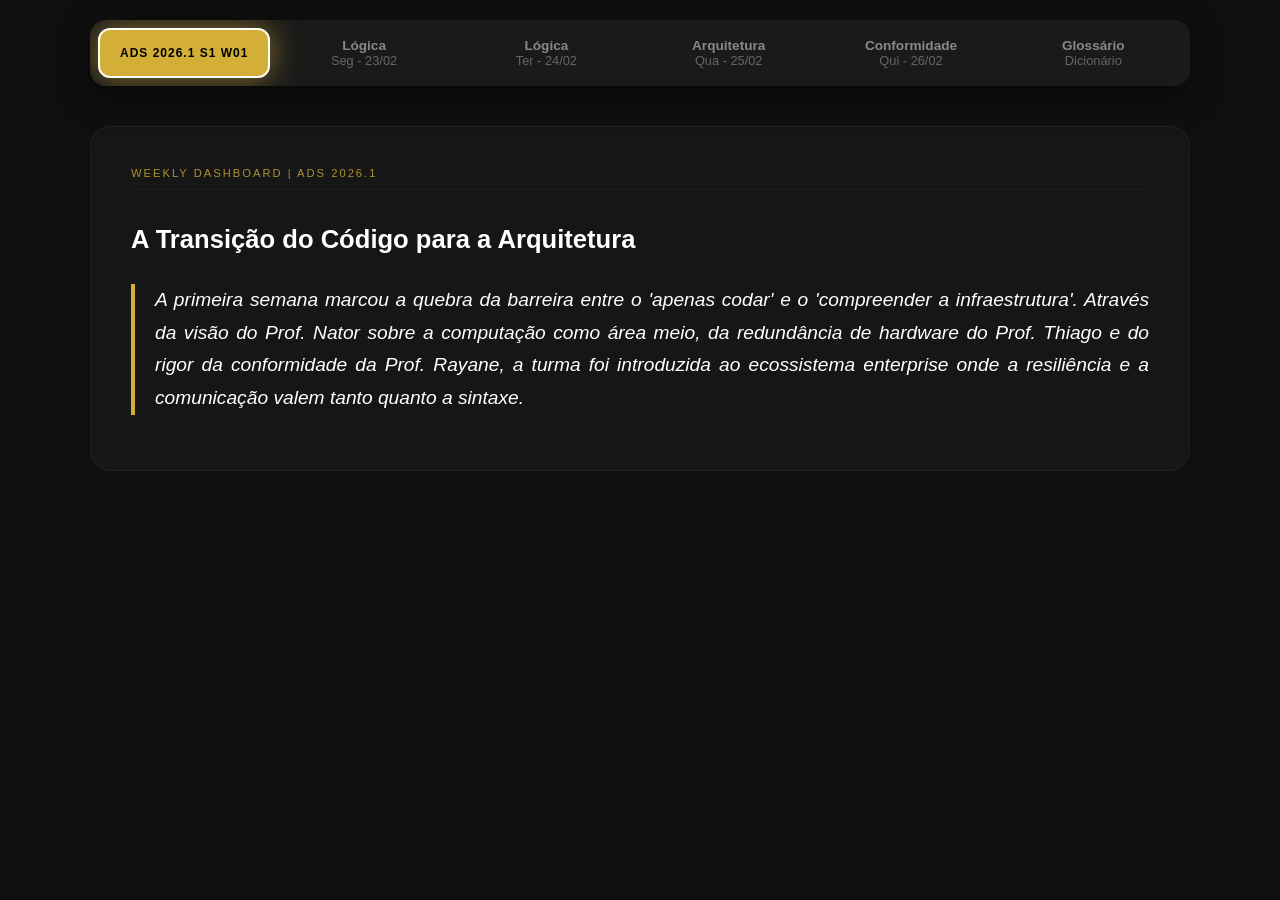
<file: Recap_S1_W1.html>
<!DOCTYPE html>
<html lang="pt-br">
<head>
    <meta charset="UTF-8">
    <meta name="viewport" content="width=device-width, initial-scale=1.0">
    <title>Recap S1 W1 - v2.1</title>
    <style>
        :root {
            --bg-color: #0f0f0f;
            --nav-bg: #1a1a1a;
            --accent: #d4af37;
            --text: #e0e0e0;
            --text-dim: #aaa;
            --card: #161616;
            --border: #222;
            --glossary-link: #58a6ff;
        }
        * { margin: 0; padding: 0; box-sizing: border-box; font-family: 'Inter', sans-serif; }
        body { background: var(--bg-color); color: var(--text); padding: 20px; }
        .main-container { max-width: 1100px; margin: 0 auto; }
        
        /* Navbar with Horizontal Scroll */
        .weekly-timeline { 
            display: flex; background: var(--nav-bg); padding: 8px; border-radius: 16px; 
            gap: 5px; margin-bottom: 40px; position: sticky; top: 20px; z-index: 100;
            box-shadow: 0 10px 30px rgba(0,0,0,0.5);
            overflow-x: auto; flex-wrap: nowrap; -webkit-overflow-scrolling: touch;
            scrollbar-width: none;
        }
        .weekly-timeline::-webkit-scrollbar { display: none; }

        .info-pill { 
            background: transparent; color: var(--accent); padding: 10px 20px; border-radius: 12px; 
            border: 1px solid var(--accent);
            font-weight: 800; font-size: 0.75rem; display: flex; align-items: center; min-width: 140px;
            justify-content: center; letter-spacing: 1px; cursor: pointer; transition: 0.2s;
        }
        .info-pill:hover { background: rgba(212, 175, 55, 0.1); transform: scale(1.02); }
        .info-pill.active { 
            background: var(--accent) !important; 
            color: #000 !important; 
            box-shadow: 0 0 30px rgba(212,175,55,0.6) !important; 
            border: 2px solid #fff !important; 
        }

        .timeline-day { 
            flex: 1; padding: 10px 20px; border-radius: 12px; cursor: pointer; transition: 0.2s;
            display: flex; flex-direction: column; align-items: center; text-align: center;
            color: #666; font-size: 0.8rem; min-width: 120px;
        }
        .timeline-day strong { font-size: 0.85rem; color: #888; }
        .timeline-day.active { background: #252525; color: var(--accent); box-shadow: 0 4px 15px rgba(212,175,55,0.1); }
        .timeline-day.active strong { color: #fff; }

        .recap-section { display: none; animation: slideUp 0.4s ease; }
        .recap-section.active { display: block; }
        @keyframes slideUp { from { opacity: 0; transform: translateY(20px); } to { opacity: 1; transform: translateY(0); } }

        .lesson-card { background: var(--card); border-radius: 20px; padding: 40px; border: 1px solid var(--border); }
        .lesson-metadata { color: var(--accent); font-size: 0.7rem; text-transform: uppercase; letter-spacing: 2px; margin-bottom: 25px; opacity: 0.8; border-bottom: 1px solid var(--border); padding-bottom: 10px; }
        
        h2 { color: #fff; margin: 35px 0 20px; font-size: 1.6rem; }
        p { color: var(--text-dim); margin-bottom: 15px; text-align: justify; line-height: 1.7; }
        
        /* Code Blocks */
        pre { background: #000; padding: 25px; border-radius: 12px; border-left: 3px solid var(--accent); margin: 25px 0; overflow-x: auto; box-shadow: inset 0 1px 10px rgba(0,0,0,0.5); }
        
        /* Inline Code Pills */
        :not(pre) > code {
            background: #252525 !important;
            color: var(--accent) !important;
            padding: 2px 8px !important;
            border-radius: 8px !important;
            border: 1px solid #333 !important;
            font-size: 0.85rem !important;
            margin: 0 2px;
            white-space: nowrap;
        }

        pre, pre *, code, code * { font-family: 'JetBrains Mono', 'Fira Code', 'Consolas', monospace !important; font-size: 0.85rem; line-height: 1.6; }

        /* Glossary GRID */
        .glossary-grid { display: grid; grid-template-columns: repeat(auto-fill, minmax(300px, 1fr)); gap: 20px; margin-top: 30px; }
        .glossary-item { background: #1a1a1a; border: 1px solid var(--border); border-radius: 16px; padding: 25px; transition: 0.3s; display: flex; flex-direction: column; justify-content: space-between; }
        .glossary-item:hover { border-color: var(--accent); background: #1e1e1e; transform: translateY(-5px); box-shadow: 0 10px 20px rgba(0,0,0,0.3); }
        .glossary-term { color: var(--accent); font-weight: 800; font-size: 1.1rem; display: block; margin-bottom: 12px; letter-spacing: 0.5px; }
        .glossary-def { color: var(--text-dim); font-size: 0.9rem; line-height: 1.6; flex-grow: 1; }
        .glossary-def a { color: var(--glossary-link); text-decoration: underline; }
        .backlink { display: inline-block; margin-top: 20px; font-size: 0.75rem; color: #666; text-decoration: none; background: #222; padding: 6px 12px; border-radius: 8px; transition: 0.2s; font-weight: bold; width: fit-content; }
        .backlink:hover { background: var(--accent); color: #000; }

        .term-link { color: var(--glossary-link) !important; text-decoration: underline !important; text-decoration-thickness: 2px !important; text-underline-offset: 4px !important; cursor: pointer; font-weight: bold; }
        .callout { background: rgba(255, 255, 255, 0.03); border-left: 4px solid var(--accent); padding: 20px; margin: 20px 0; border-radius: 0 8px 8px 0; font-style: italic; }

        /* Syntax Colors */
        code span.kw { color: #569cd6; font-weight: bold; }
        code span.dt { color: #4ec9b0; }
        code span.dv { color: #b5cea8; }
        code span.st { color: #ce9178; }
        code span.co { color: #6a9955; font-style: italic; }
        code span.fu { color: #dcdcaa; }
        code span.cf { color: #c586c0; }

        @media (max-width: 600px) { body { padding: 15px; } .lesson-card { padding: 25px; } .glossary-grid { grid-template-columns: 1fr; } }
    </style>
</head>
<body>
    <div class="main-container">
        <nav class="weekly-timeline">
            <div id="day-week-summary" class="info-pill" onclick="showSection('week-summary')">ADS 2026.1 S1 W01</div>
            <div id="day-logica_aula01" class="timeline-day" onclick="showSection('logica_aula01')"><strong>Lógica</strong><span>Seg - 23/02</span></div><div id="day-logica_aula02" class="timeline-day" onclick="showSection('logica_aula02')"><strong>Lógica</strong><span>Ter - 24/02</span></div><div id="day-arquitetura_aula01" class="timeline-day" onclick="showSection('arquitetura_aula01')"><strong>Arquitetura</strong><span>Qua - 25/02</span></div><div id="day-conformidade_aula02" class="timeline-day" onclick="showSection('conformidade_aula02')"><strong>Conformidade</strong><span>Qui - 26/02</span></div>
            <div id="day-glossary" class="timeline-day" onclick="showSection('glossary')"><strong>Glossário</strong><span>Dicionário</span></div>
        </nav>
        <main id="content-recap">
            <section id="week-summary" class="recap-section">
                <div class="lesson-card">
                    <div class="lesson-metadata">Weekly Dashboard | ADS 2026.1</div>
                    <h2 id="weekly-feeling-title">A Transição do Código para a Arquitetura</h2>
                    <p id="weekly-feeling-text" style="font-size: 1.2rem; color: #fff; font-style: italic; border-left: 4px solid var(--accent); padding-left: 20px; margin-top: 30px;">
                        A primeira semana marcou a quebra da barreira entre o 'apenas codar' e o 'compreender a infraestrutura'. Através da visão do Prof. Nator sobre a computação como área meio, da redundância de hardware do Prof. Thiago e do rigor da conformidade da Prof. Rayane, a turma foi introduzida ao ecossistema enterprise onde a resiliência e a comunicação valem tanto quanto a sintaxe.
                    </p>
                </div>
            </section>
            <section id="logica_aula01" class="recap-section"><div class="lesson-card"><div class="lesson-metadata">Lógica de Programação em Python | Nator Junior | 2026-02-23</div><p>A aula inaugural de Lógica de Programação estabeleceu a tecnologia
não como um fim, mas como uma <strong><a href="#term-area-meio" class="term-link">Área Meio</a></strong>, voltada para a
solução de problemas em domínios diversos. O professor <strong>Nator
Junior</strong> posicionou o desenvolvedor moderno como um “tradutor”
entre necessidades humanas e instruções de máquina.</p>
<hr />
<h2 id="a-computação-como-área-meio">1. A Computação como <a href="#term-area-meio" class="term-link">Área Meio</a></h2>
<p>A tecnologia serve para otimizar processos na saúde, agricultura e
finanças. O profissional que apenas coda sem entender o negócio está
fadado ao isolamento técnico. O mercado valoriza a interdisciplinaridade
e a sensibilidade humana na resolução de problemas.</p>
<hr />
<h2 id="a-lei-da-execução-analogia-do-carro">2. A Lei da Execução:
Analogia do Carro</h2>
<p>Aprender a programar exige prática ativa. Estudar a teoria sem
“colocar as mãos no teclado” é como estudar mecânica e leis de trânsito
sem nunca dirigir. O aprendizado real nasce da repetição, do
enfrentamento do erro e da depuração (debug) constante.</p>
<hr />
<h2 id="fundamentos-do-pensamento-algorítmico">3. Fundamentos do
<a href="#term-pensamento-algoritmico" class="term-link">Pensamento Algorítmico</a></h2>
<p>Um <a href="#term-algoritmo" class="term-link">algoritmo</a> é uma sequência finita de passos lógicos para resolver
um problema. O computador é uma máquina que executa instruções literais,
exigindo que o <a href="#term-algoritmo" class="term-link">algoritmo</a> siga quatro pilares:</p>
<ol type="1">
<li><p><strong>Clareza</strong>: Instruções inequívocas.</p></li>
<li><p><strong>Ordenação</strong>: Sequência temporal lógica (ex: ferver
a água antes de servir o café).</p></li>
<li><p><strong>Finitude</strong>: Todo processo deve prever um
encerramento.</p></li>
<li><p><strong>Eficácia</strong>: O <a href="#term-algoritmo" class="term-link">algoritmo</a> deve atingir exatamente o
objetivo proposto.</p></li>
</ol>
<div class="sourceCode" id="cb1"><pre
class="sourceCode python"><code class="sourceCode python"><span id="cb1-1"><a href="#cb1-1" aria-hidden="true" tabindex="-1"></a>nome <span class="op">=</span> <span class="bu">input</span>(<span class="st">&quot;Digite seu nome: &quot;</span>)</span>
<span id="cb1-2"><a href="#cb1-2" aria-hidden="true" tabindex="-1"></a><span class="bu">print</span>(<span class="st">&quot;Olá,&quot;</span>, nome, <span class="st">&quot;! Bem-vindo à programação.&quot;</span>)</span></code></pre></div>
<hr />
<h2 id="diferenciação-de-escopos-acadêmicos">4. Diferenciação de Escopos
Acadêmicos</h2>
<ul>
<li><p><strong>Escopo Fechado</strong>: Requisitos definidos pelo
professor para fixação técnica (Ex: Sistemas de Cadastro).</p></li>
<li><p><strong>Escopo Aberto</strong>: Problemas reais identificados
pelo aluno, focando em inovação e no Projeto Integrador.</p></li>
</ul>
<hr />
<h2 id="contrato-de-sucesso-e-atitude">5. Contrato de Sucesso e
Atitude</h2>
<p>O sucesso na graduação depende de <strong>Curiosidade</strong>,
frequência mínima de <strong>75%</strong> e a capacidade de colaborar em
grupo. A troca de conhecimento acelera o desenvolvimento técnico e a
resolução de problemas complexos.</p>
<hr />
</div></section><section id="logica_aula02" class="recap-section"><div class="lesson-card"><div class="lesson-metadata">Lógica de Programação em Python | Nator Junior | 2026-02-24</div><p>A segunda aula marcou a transição da teoria algorítmica para a
prática de laboratório, focando na manipulação de
<strong>Variáveis</strong> e na compreensão da infraestrutura
tecnológica local.</p>
<hr />
<h2 id="variáveis-o-conceito-de-recipiente-lógico">1. Variáveis: O
Conceito de Recipiente Lógico</h2>
<p>O professor <strong>Nator Junior</strong> utilizou a analogia da
<strong>caixa com etiqueta</strong> para explicar a memória.</p>
<ul>
<li><p><strong>Atribuição (=)</strong>: O sinal de igual significa
<strong>recebe</strong>. Ex: <code>idade = 20</code>.</p></li>
<li><p><strong>Regras de Nomeação</strong>: Não começar com números, não
usar espaços e evitar palavras reservadas do Python (como
<code>if</code> ou <code>class</code>). Nomes semânticos (ex:
<code>idade_aluno</code>) são essenciais para a legibilidade do código
em equipe.</p></li>
</ul>
<hr />
<h2 id="tipagem-dinâmica-e-casting">2. <a href="#term-tipagem-dinamica" class="term-link">Tipagem Dinâmica</a> e <a href="#term-casting" class="term-link">Casting</a></h2>
<p>O Python identifica o tipo do dado automaticamente no momento da
atribuição.</p>
<ul>
<li><p><strong><code>str</code> (String)</strong>: Textos entre
aspas.</p></li>
<li><p><strong><code>int</code> (Inteiro)</strong>: Números sem
decimais.</p></li>
<li><p><strong><code>float</code> (Decimal)</strong>: Números com ponto
flutuante.</p></li>
<li><p><strong><code>bool</code> (Booleano)</strong>: <code>True</code>
ou <code>False</code>.</p></li>
</ul>
<p>O comando <code><a href="#term-input" class="term-link">input</a>()</code> recebe dados sempre como texto. Para
realizar cálculos, é obrigatório o uso do <strong><a href="#term-casting" class="term-link">Casting</a></strong>
(conversão):</p>
<div class="sourceCode" id="cb1"><pre
class="sourceCode python"><code class="sourceCode python"><span id="cb1-1"><a href="#cb1-1" aria-hidden="true" tabindex="-1"></a>idade <span class="op">=</span> <span class="bu">int</span>(<span class="bu">input</span>(<span class="st">&quot;Digite sua idade: &quot;</span>))</span>
<span id="cb1-2"><a href="#cb1-2" aria-hidden="true" tabindex="-1"></a><span class="bu">print</span>(<span class="st">&quot;No próximo ano você terá:&quot;</span>, idade <span class="op">+</span> <span class="dv">1</span>)</span></code></pre></div>
<hr />
<h2 id="gestão-de-carreira-e-responsabilidade-social">3. Gestão de
Carreira e Responsabilidade Social</h2>
<p>O Coordenador <strong>Fred</strong> destacou que a formação técnica
deve ser acompanhada de <strong><a href="#term-soft-skills" class="term-link">Soft Skills</a></strong>. A capacidade de
conviver em grupo e lidar com frustrações é tão vital quanto saber
programar.</p>
<ul>
<li><strong><a href="#term-extensao-universitaria" class="term-link">Extensão Universitária</a> (10% MEC)</strong>: O conhecimento de
TI deve retornar à sociedade (ex: ensinar segurança digital a idosos ou
organizar estoques de pequenas oficinas locais).</li>
</ul>
<hr />
<h2 id="infraestrutura-o-polo-de-data-centers-no-ceará">4.
Infraestrutura: O Polo de Data Centers no Ceará</h2>
<p>Fortaleza está se tornando um dos maiores hubs de <strong>Data
Centers</strong> da América Latina. Localizado na Praia do Futuro, este
polo conecta o Ceará diretamente ao “sistema circulatório” da rede
mundial, criando demandas massivas por profissionais qualificados em
infraestrutura e conformidade.</p>
<hr />
<h2 id="prática-no-laboratório">5. Prática no Laboratório</h2>
<p>Os alunos executaram desafios de manipulação de variáveis e tipos de
dados no Google Colab, reforçando que a proficiência técnica nasce da
repetição e da observação rigorosa da sintaxe da linguagem.</p>
<hr />
</div></section><section id="arquitetura_aula01" class="recap-section"><div class="lesson-card"><div class="lesson-metadata">Arquitetura de Computadores | Thiago | 2026-02-25</div><p>A disciplina de Arquitetura de Computadores iniciou com o foco em
infraestrutura de missão crítica e o paradigma da
<strong>Redundância</strong>, apresentados pelo professor
<strong>Thiago</strong>.</p>
<hr />
<h2 id="o-paradigma-da-redundância">1. O Paradigma da Redundância</h2>
<p>Em ambientes corporativos, o hardware é projetado para não ter um
único ponto de falha.</p>
<ul>
<li><p><strong><a href="#term-hot-swap" class="term-link">Hot-swap</a></strong>: Capacidade de substituir componentes
físicos (como HDs e fontes) com o servidor ligado, sem interromper o
serviço.</p></li>
<li><p><strong><a href="#term-raid" class="term-link">RAID</a></strong>: Técnica de agrupar vários discos para
funcionarem como um só. Se um disco queima, a paridade nos outros
reconstrói os dados.</p></li>
<li><p><strong>Fontes Redundantes</strong>: Duplicidade elétrica
conectada a circuitos distintos para evitar panes por quedas de
disjuntores.</p></li>
</ul>
<hr />
<h2 id="virtualização-o-hardware-agóstico">2. Virtualização: O Hardware
Agóstico</h2>
<p>A virtualização desacopla o software do hardware via
<strong><a href="#term-hipervisor" class="term-link">Hipervisor</a> (Hypervisor)</strong>, permitindo dividir um servidor
físico em várias máquinas virtuais (VMs).</p>
<ul>
<li><p><strong>Tipo 1 (<a href="#term-bare-metal" class="term-link">Bare Metal</a>)</strong>: Instalado direto no
hardware, focado em performance total (Ex: VMware ESXi).</p></li>
<li><p><strong>Tipo 2 (Hosted)</strong>: Roda como aplicativo dentro de
um SO (Ex: VirtualBox). A vantagem mestre é a
<strong><a href="#term-portabilidade" class="term-link">Portabilidade</a></strong>: uma VM é um arquivo que pode ser movido
entre servidores distintos com esforço mínimo.</p></li>
</ul>
<hr />
<h2 id="ecossistema-corporativo-e-sla">3. Ecossistema Corporativo e
<a href="#term-sla" class="term-link">SLA</a></h2>
<p>Grandes instituições preferem ecossistemas pagos (Microsoft/IBM)
devido ao <strong><a href="#term-sla" class="term-link">SLA</a> (Service Level Agreement)</strong>. Este acordo
garante suporte técnico 24x7 e soluções imediatas para incidentes,
mitigando riscos jurídicos e operacionais.</p>
<hr />
<h2 id="estratégia-de-carreira-em-ti">4. Estratégia de Carreira em
TI</h2>
<p>O professor sugeriu o suporte técnico (<strong>Nível 1 e 2</strong>)
como o melhor portão de entrada para entender a TI real. Recomendou
focar em certificações rápidas e valorizadas, como <strong>AZ-900 (Azure
Fundamentals)</strong> e <strong>ITIL</strong>.</p>
<hr />
<h2 id="estudo-de-caso-incêndio-no-data-center">5. Estudo de Caso:
Incêndio no <a href="#term-data-center" class="term-link">Data Center</a></h2>
<p>O relato do incêndio no <a href="#term-data-center" class="term-link">Data Center</a> da Prefeitura de Fortaleza serviu
de alerta: falhas na climatização e redundância térmica podem destruir
infraestruturas de milhões em minutos. A redundância deve ser elétrica,
térmica e lógica.</p>
<hr />
</div></section><section id="conformidade_aula02" class="recap-section"><div class="lesson-card"><div class="lesson-metadata">Análise de Conformidade | Rayane | 2026-02-26</div><p>A <strong>Prof. Rayane</strong> conectou a academia à realidade das
grandes instituições (Bancos, MEC, Governo), definindo a
<strong>Arquitetura de Software</strong> como o topo da senioridade
técnica.</p>
<hr />
<h2 id="o-mercado-enterprise">1. O Mercado Enterprise</h2>
<p>Diferente das linguagens educacionais, sistemas críticos são
dominados por <strong>Java e Angular</strong> pela robustez e
auditabilidade. A conformidade é o que garante que uma falha sistêmica
(como no Santander) não gere prejuízos milionários. O sistema deve ser
resiliente e estar em conformidade legal e técnica.</p>
<hr />
<h2 id="pilares-do-pensamento-computacional">2. Pilares do Pensamento
Computacional</h2>
<p>Fundamentos essenciais para análise de requisitos e resolução de
problemas:</p>
<ol type="1">
<li><p><strong>Decomposição</strong>: Particionar problemas complexos em
partes gerenciáveis.</p></li>
<li><p><strong>Reconhecimento de Padrões</strong>: Identificar
semelhanças com problemas já resolvidos.</p></li>
<li><p><strong><a href="#term-abstracao" class="term-link">Abstração</a></strong>: Focar no essencial e ignorar detalhes
irrelevantes no momento.</p></li>
<li><p><strong>Algoritmos</strong>: Criação do passo a passo lógico para
a execução.</p></li>
</ol>
<hr />
<h2 id="infraestrutura-e-geopolítica-digital">3. Infraestrutura e
Geopolítica Digital</h2>
<p>Fortaleza é um Hub Global de conectividade. Os cabos submarinos na
Praia do Futuro conectam o Brasil à Europa e África, tornando a
conformidade física e a segurança dos Data Centers locais uma questão de
importância nacional.</p>
<hr />
<h2 id="qualidade-e-gestão-de-crise-mec">4. Qualidade e Gestão de Crise
(MEC)</h2>
<p>No Governo Federal (SiSU/FIES), a subida em produção exige
<strong>80% de cobertura de testes</strong> no <a href="#term-sonarqube" class="term-link">SonarQube</a>. A professora
relatou como a redundância em nuvem (AWS/Azure) permitiu a restauração
do SiSU durante as crises de energia em Brasília em 2023, preservando o
acesso dos estudantes.</p>
<hr />
<h2 id="carreira-global-e-saúde">5. Carreira Global e Saúde</h2>
<p>O mercado internacional oferece ganhos em dólar (50-80 USD/h), mas
exige fluência técnica, responsabilidade extrema e domínio de back-end
robusto. O alerta final focou no equilíbrio entre alta performance e
saúde mental/física (ergonomia) do arquiteto.</p>
<hr />
</div></section>
            <section id="glossary" class="recap-section">
                <div class="lesson-card">
                    <div class="lesson-metadata">Dicionário Técnico Transversal</div>
                    <h2>📚 Glossário Consolidado</h2>
                    <div class="glossary-grid"><div class="glossary-item" id="term-abstracao"><span class="glossary-term">Abstração</span><div class="glossary-def"><p>Processo de focar nos elementos essenciais de um problema, ignorando
detalhes irrelevantes. <a
href="https://pt.wikipedia.org/wiki/Abstra%C3%A7%C3%A3o_(ci%C3%AAncia_da_computa%C3%A7%C3%A3o)">Saiba
mais na Wikipédia</a>.</p>
</div><a href="#logica_aula01" class="backlink" onclick="showSection('logica_aula01')">🔙 Voltar para Lógica</a></div><div class="glossary-item" id="term-algoritmo"><span class="glossary-term">Algoritmo</span><div class="glossary-def"><p>Sequência finita de instruções bem definidas e não ambíguas. <a
href="https://pt.wikipedia.org/wiki/Algoritmo">Saiba mais na
Wikipédia</a>.</p>
</div><a href="#logica_aula01" class="backlink" onclick="showSection('logica_aula01')">🔙 Voltar para Lógica</a></div><div class="glossary-item" id="term-arquiteto-de-software"><span class="glossary-term">Arquiteto de Software</span><div class="glossary-def"><p>Profissional responsável pelas decisões de alto nível sobre a
estrutura do sistema.</p>
</div><a href="#conformidade_aula02" class="backlink" onclick="showSection('conformidade_aula02')">🔙 Voltar para Conformidade</a></div><div class="glossary-item" id="term-bare-metal"><span class="glossary-term">Bare Metal</span><div class="glossary-def"><p>Software instalado diretamente no hardware físico. <a
href="https://pt.wikipedia.org/wiki/Bare_metal">Saiba mais na
Wikipédia</a>.</p>
</div><a href="#arquitetura_aula01" class="backlink" onclick="showSection('arquitetura_aula01')">🔙 Voltar para Arquitetura</a></div><div class="glossary-item" id="term-casting"><span class="glossary-term">Casting</span><div class="glossary-def"><p>Processo de converter um valor de um tipo de dado para outro. <a
href="https://pt.wikipedia.org/wiki/Convers%C3%A3o_de_tipos">Saiba mais
na Wikipédia</a>.</p>
</div><a href="#logica_aula02" class="backlink" onclick="showSection('logica_aula02')">🔙 Voltar para Lógica</a></div><div class="glossary-item" id="term-data-center"><span class="glossary-term">Data Center</span><div class="glossary-def"><p>Infraestrutura física para hospedagem de sistemas e dados massivos.
<a
href="https://pt.wikipedia.org/wiki/Centro_de_processamento_de_dados">Saiba
mais na Wikipédia</a>.</p>
</div><a href="#logica_aula02" class="backlink" onclick="showSection('logica_aula02')">🔙 Voltar para Lógica</a></div><div class="glossary-item" id="term-docker"><span class="glossary-term">Docker</span><div class="glossary-def"><p>Plataforma para criação e implantação de aplicações em containers. <a
href="https://pt.wikipedia.org/wiki/Docker_(software)">Saiba mais na
Wikipédia</a>.</p>
</div><a href="#conformidade_aula02" class="backlink" onclick="showSection('conformidade_aula02')">🔙 Voltar para Conformidade</a></div><div class="glossary-item" id="term-extensao-universitaria"><span class="glossary-term">Extensão Universitária</span><div class="glossary-def"><p>Atividades acadêmicas integradas à comunidade externa. <a
href="https://pt.wikipedia.org/wiki/Extens%C3%A3o_universit%C3%A1ria">Saiba
mais na Wikipédia</a>.</p>
</div><a href="#logica_aula02" class="backlink" onclick="showSection('logica_aula02')">🔙 Voltar para Lógica</a></div><div class="glossary-item" id="term-fullstack"><span class="glossary-term">Fullstack</span><div class="glossary-def"><p>Desenvolvedor capaz de atuar em todas as camadas da aplicação.</p>
</div><a href="#conformidade_aula02" class="backlink" onclick="showSection('conformidade_aula02')">🔙 Voltar para Conformidade</a></div><div class="glossary-item" id="term-hipervisor"><span class="glossary-term">Hipervisor</span><div class="glossary-def"><p>Plataforma que permite a execução de múltiplas máquinas virtuais. <a
href="https://pt.wikipedia.org/wiki/Hipervisor">Saiba mais na
Wikipédia</a>.</p>
</div><a href="#arquitetura_aula01" class="backlink" onclick="showSection('arquitetura_aula01')">🔙 Voltar para Arquitetura</a></div><div class="glossary-item" id="term-hot-swap"><span class="glossary-term">Hot-swap</span><div class="glossary-def"><p>Característica que permite trocar componentes sem desligar o sistema.
<a href="https://pt.wikipedia.org/wiki/Hot_swapping">Saiba mais na
Wikipédia</a>.</p>
</div><a href="#arquitetura_aula01" class="backlink" onclick="showSection('arquitetura_aula01')">🔙 Voltar para Arquitetura</a></div><div class="glossary-item" id="term-input"><span class="glossary-term">Input</span><div class="glossary-def"><p>Comando para captura de dados fornecidos pelo usuário.</p>
</div><a href="#logica_aula02" class="backlink" onclick="showSection('logica_aula02')">🔙 Voltar para Lógica</a></div><div class="glossary-item" id="term-kubernetes"><span class="glossary-term">Kubernetes</span><div class="glossary-def"><p>Sistema de orquestração para gestão automatizada de containers. <a
href="https://pt.wikipedia.org/wiki/Kubernetes">Saiba mais na
Wikipédia</a>.</p>
</div><a href="#conformidade_aula02" class="backlink" onclick="showSection('conformidade_aula02')">🔙 Voltar para Conformidade</a></div><div class="glossary-item" id="term-linguagem-de-programacao"><span class="glossary-term">Linguagem de Programação</span><div class="glossary-def"><p>Método padronizado para comunicar instruções para um computador. <a
href="https://pt.wikipedia.org/wiki/Linguagem_de_programação">Saiba mais
na Wikipédia</a>.</p>
</div><a href="#logica_aula01" class="backlink" onclick="showSection('logica_aula01')">🔙 Voltar para Lógica</a></div><div class="glossary-item" id="term-pensamento-algoritmico"><span class="glossary-term">Pensamento Algorítmico</span><div class="glossary-def"><p>Processo de formular problemas cujas soluções podem ser executadas
por agentes de processamento.</p>
</div><a href="#logica_aula01" class="backlink" onclick="showSection('logica_aula01')">🔙 Voltar para Lógica</a></div><div class="glossary-item" id="term-portabilidade"><span class="glossary-term">Portabilidade</span><div class="glossary-def"><p>Capacidade de mover softwares ou máquinas virtuais entre ambientes
distintos.</p>
</div><a href="#arquitetura_aula01" class="backlink" onclick="showSection('arquitetura_aula01')">🔙 Voltar para Arquitetura</a></div><div class="glossary-item" id="term-raid"><span class="glossary-term">RAID</span><div class="glossary-def"><p>Tecnologia de virtualização de armazenamento para redundância. <a
href="https://pt.wikipedia.org/wiki/RAID">Saiba mais na
Wikipédia</a>.</p>
</div><a href="#arquitetura_aula01" class="backlink" onclick="showSection('arquitetura_aula01')">🔙 Voltar para Arquitetura</a></div><div class="glossary-item" id="term-sla"><span class="glossary-term">SLA</span><div class="glossary-def"><p>Contrato de garantias mínimas de serviço e disponibilidade. <a
href="https://pt.wikipedia.org/wiki/Acordo_de_n%C3%ADvel_de_servi%C3%A7o">Saiba
mais na Wikipédia</a>.</p>
</div><a href="#conformidade_aula02" class="backlink" onclick="showSection('conformidade_aula02')">🔙 Voltar para Conformidade</a></div><div class="glossary-item" id="term-soft-skills"><span class="glossary-term">Soft Skills</span><div class="glossary-def"><p>Habilidades interpessoais vitais para o trabalho em equipe. <a
href="https://pt.wikipedia.org/wiki/Habilidades_interpessoais">Saiba
mais na Wikipédia</a>.</p>
</div><a href="#logica_aula02" class="backlink" onclick="showSection('logica_aula02')">🔙 Voltar para Lógica</a></div><div class="glossary-item" id="term-sonarqube"><span class="glossary-term">SonarQube</span><div class="glossary-def"><p>Plataforma para inspeção contínua da qualidade e segurança do código.
<a href="https://pt.wikipedia.org/wiki/SonarQube">Saiba mais na
Wikipédia</a>.</p>
</div><a href="#conformidade_aula02" class="backlink" onclick="showSection('conformidade_aula02')">🔙 Voltar para Conformidade</a></div><div class="glossary-item" id="term-tipagem-dinamica"><span class="glossary-term">Tipagem Dinâmica</span><div class="glossary-def"><p>O tipo da variável é definido em tempo de execução. <a
href="https://pt.wikipedia.org/wiki/Sistema_de_tipos#Tipagem_din%C3%A2mica">Saiba
mais na Wikipédia</a>.</p>
</div><a href="#logica_aula02" class="backlink" onclick="showSection('logica_aula02')">🔙 Voltar para Lógica</a></div><div class="glossary-item" id="term-variavel"><span class="glossary-term">Variável</span><div class="glossary-def"><p>Espaço de memória reservado para armazenar dados mutáveis. <a
href="https://pt.wikipedia.org/wiki/Vari%C3%A1vel_(programa%C3%A7%C3%A3o)">Saiba
mais na Wikipédia</a>.</p>
</div><a href="#logica_aula02" class="backlink" onclick="showSection('logica_aula02')">🔙 Voltar para Lógica</a></div><div class="glossary-item" id="term-vpn"><span class="glossary-term">VPN</span><div class="glossary-def"><p>Rede privada segura construída sobre infraestrutura pública. <a
href="https://pt.wikipedia.org/wiki/Rede_privada_virtual">Saiba mais na
Wikipédia</a>.</p>
</div><a href="#conformidade_aula02" class="backlink" onclick="showSection('conformidade_aula02')">🔙 Voltar para Conformidade</a></div><div class="glossary-item" id="term-area-meio"><span class="glossary-term">Área Meio</span><div class="glossary-def"><p>Tecnologia aplicada como ferramenta de suporte para outros campos de
conhecimento.</p>
</div><a href="#logica_aula01" class="backlink" onclick="showSection('logica_aula01')">🔙 Voltar para Lógica</a></div></div>
                </div>
            </section>
        </main>
    </div>
    <script>
        function showSection(id, anchor = null) {
            document.querySelectorAll('.recap-section').forEach(s => s.classList.remove('active'));
            // CORREÇÃO: Limpa o estado ativo de TUDO antes de aplicar o novo
            document.querySelectorAll('.timeline-day, .info-pill').forEach(d => d.classList.remove('active'));
            const target = document.getElementById(id);
            if (target) {
                target.classList.add('active');
                const tDay = document.getElementById('day-' + id);
                if (tDay) tDay.classList.add('active');
                if (anchor) { setTimeout(() => { const el = document.getElementById(anchor); if (el) el.scrollIntoView({ behavior: 'smooth', block: 'center' }); }, 50); }
                else { window.scrollTo({ top: 0, behavior: 'smooth' }); }
            }
        }
        document.addEventListener('click', e => { const link = e.target.closest('.term-link'); if (link) { e.preventDefault(); showSection('glossary', link.getAttribute('href').substring(1)); }});
        window.onload = () => { 
            const hash = window.location.hash.substring(1);
            if (hash) { showSection(hash.startsWith('term-') ? 'glossary' : hash, hash); }
            else { showSection(document.querySelector('.recap-section').id); }
        };
    </script>
</body>
</html>
</file>
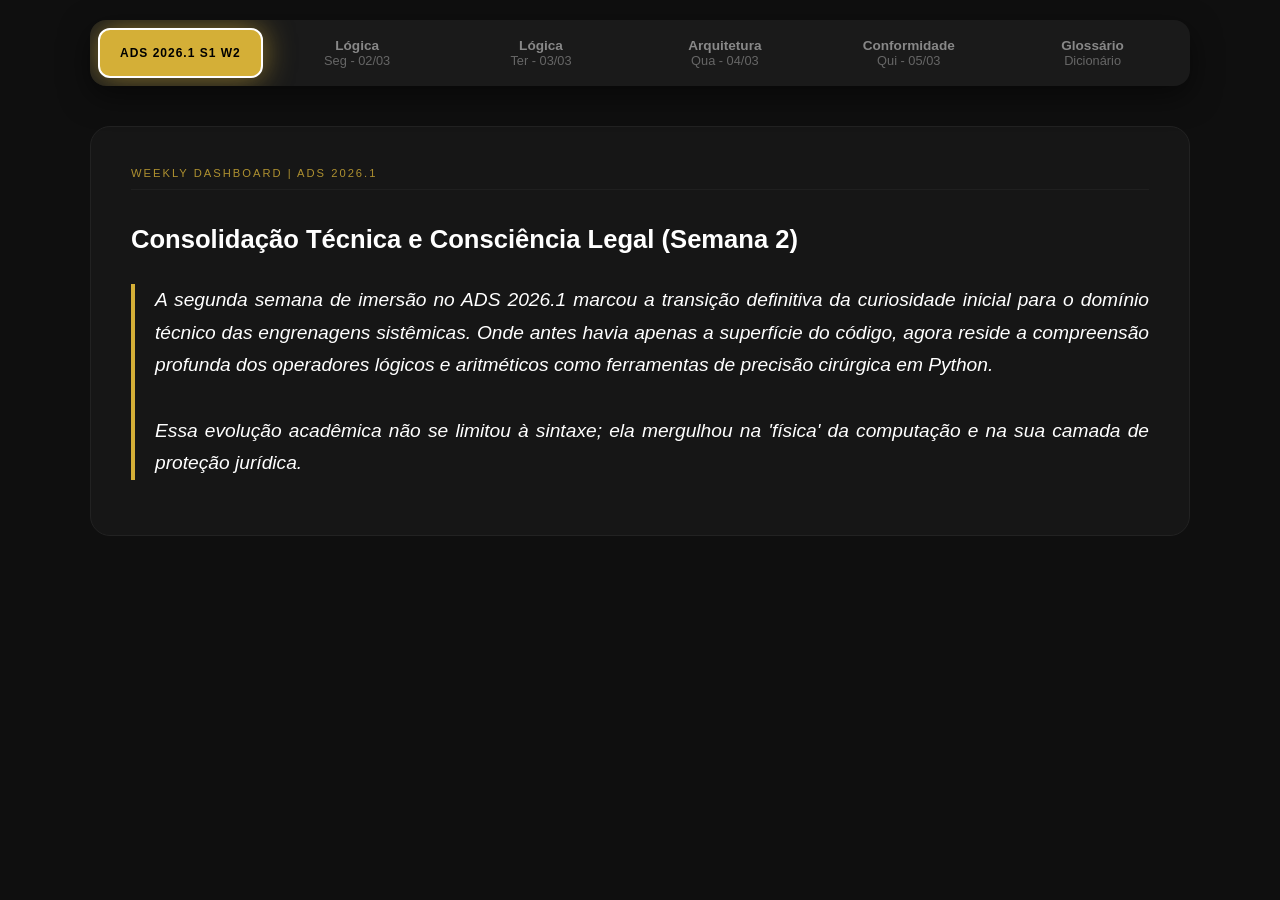
<file: Recap_S1_W2.html>
<!DOCTYPE html>
<html lang="pt-br">
<head>
    <meta charset="UTF-8">
    <meta name="viewport" content="width=device-width, initial-scale=1.0">
    <title>Recap S1 ADS 2026.1 S1 W2 - Gold Standard</title>
    <style>
        :root {
            --bg-color: #0f0f0f;
            --nav-bg: #1a1a1a;
            --accent: #d4af37;
            --text: #e0e0e0;
            --text-dim: #aaa;
            --card: #161616;
            --border: #222;
            --glossary-link: #58a6ff;
        }
        * { margin: 0; padding: 0; box-sizing: border-box; font-family: 'Inter', sans-serif; }
        body { background: var(--bg-color); color: var(--text); padding: 20px; }
        .main-container { max-width: 1100px; margin: 0 auto; }
        
        /* Navbar with Horizontal Scroll */
        .weekly-timeline { 
            display: flex; background: var(--nav-bg); padding: 8px; border-radius: 16px; 
            gap: 5px; margin-bottom: 40px; position: sticky; top: 20px; z-index: 100;
            box-shadow: 0 10px 30px rgba(0,0,0,0.5);
            overflow-x: auto; flex-wrap: nowrap; -webkit-overflow-scrolling: touch;
            scrollbar-width: none;
        }
        .weekly-timeline::-webkit-scrollbar { display: none; }

        .info-pill { 
            background: transparent; color: var(--accent); padding: 10px 20px; border-radius: 12px; 
            border: 1px solid var(--accent);
            font-weight: 800; font-size: 0.75rem; display: flex; align-items: center; min-width: 140px;
            justify-content: center; letter-spacing: 1px; cursor: pointer; transition: 0.2s;
        }
        .info-pill:hover { background: rgba(212, 175, 55, 0.1); transform: scale(1.02); }
        .info-pill.active { 
            background: var(--accent) !important; 
            color: #000 !important; 
            box-shadow: 0 0 30px rgba(212,175,55,0.6) !important; 
            border: 2px solid #fff !important; 
        }

        .timeline-day { 
            flex: 1; padding: 10px 20px; border-radius: 12px; cursor: pointer; transition: 0.2s;
            display: flex; flex-direction: column; align-items: center; text-align: center;
            color: #666; font-size: 0.8rem; min-width: 120px;
        }
        .timeline-day strong { font-size: 0.85rem; color: #888; }
        .timeline-day.active { background: #252525; color: var(--accent); box-shadow: 0 4px 15px rgba(212,175,55,0.1); }
        .timeline-day.active strong { color: #fff; }

        .recap-section { display: none; animation: slideUp 0.4s ease; }
        .recap-section.active { display: block; }
        @keyframes slideUp { from { opacity: 0; transform: translateY(20px); } to { opacity: 1; transform: translateY(0); } }

        .lesson-card { background: var(--card); border-radius: 20px; padding: 40px; border: 1px solid var(--border); }
        .lesson-metadata { color: var(--accent); font-size: 0.7rem; text-transform: uppercase; letter-spacing: 2px; margin-bottom: 25px; opacity: 0.8; border-bottom: 1px solid var(--border); padding-bottom: 10px; }
        
        h2 { color: #fff; margin: 35px 0 20px; font-size: 1.6rem; }
        p { color: var(--text-dim); margin-bottom: 15px; text-align: justify; line-height: 1.7; }
        
        /* Lists */
        ul, ol { margin-bottom: 25px; padding-left: 25px; line-height: 1.7; }
        li { margin-bottom: 12px; color: var(--text-dim); }

        /* Code Blocks - Single Box Style */
        .sourceCode { 
            background: #000 !important; 
            padding: 0; 
            border-radius: 12px; 
            margin: 25px 0; 
            border-left: 4px solid var(--accent); 
            box-shadow: 0 5px 15px rgba(0,0,0,0.5);
            overflow: hidden;
        }
        .sourceCode pre, .sourceCode code, .sourceCode span, .sourceCode a { 
            background: transparent !important; 
            border: none !important; 
            border-radius: 0 !important; 
            box-shadow: none !important;
            text-decoration: none !important;
            outline: none !important;
        }
        .sourceCode pre {
            margin: 0 !important; 
            padding: 12px 20px !important; 
            overflow-x: auto;
            display: block;
        }
        .sourceCode code {
            padding: 0 !important;
            display: block;
            color: #d4d4d4;
        }
        
        /* Syntax Colors (VS Code Dark Style) */
        code span.kw { color: #569cd6; font-weight: bold; } /* Keyword */
        code span.dt { color: #4ec9b0; } /* DataType */
        code span.dv { color: #b5cea8; } /* DecVal */
        code span.bn { color: #b5cea8; } /* BaseN */
        code span.fl { color: #b5cea8; } /* Float */
        code span.ch { color: #ce9178; } /* Char */
        code span.st { color: #ce9178; } /* String */
        code span.co { color: #6a9955; font-style: italic; } /* Comment */
        code span.ot { color: #c586c0; } /* Other */
        code span.fu { color: #dcdcaa; } /* Function */
        code span.cf { color: #c586c0; } /* ControlFlow */
        code span.op { color: #d4d4d4; } /* Operator */
        code span.bu { color: #569cd6; } /* Builtin */
        code span.va { color: #9cdcfe; } /* Variable */
        code span.sc { color: #d7ba7d; } /* SpecialChar */
        code span.ss { color: #ce9178; } /* SpecialString */
        code span.im { color: #569cd6; } /* Import */
        code span.at { color: #ce9178; } /* Attribute */
        code span.do { color: #6a9955; } /* Documentation */
        code span.an { color: #6a9955; } /* Annotation */
        code span.cv { color: #6a9955; } /* CommentVar */
        code span.in { color: #6a9955; } /* Information */
        
        /* Inline Code Pills (Golden Style) */
        :not(pre) > code {
            background: rgba(212, 175, 55, 0.1) !important;
            color: var(--accent) !important;
            padding: 2px 8px !important;
            border-radius: 6px !important;
            border: 1px solid rgba(212, 175, 55, 0.3) !important;
            font-family: "JetBrains Mono", monospace !important;
            font-size: 0.9em !important;
            font-weight: bold !important;
            margin: 0 2px;
            white-space: nowrap;
        }

        pre, pre *, code, code * { font-family: 'JetBrains Mono', 'Fira Code', 'Consolas', monospace !important; font-size: 0.85rem; line-height: 1.6; }

        /* Glossary GRID */
        .glossary-grid { display: grid; grid-template-columns: repeat(auto-fill, minmax(300px, 1fr)); gap: 20px; margin-top: 30px; }
        .glossary-item { background: #1a1a1a; border: 1px solid var(--border); border-radius: 16px; padding: 25px; transition: 0.3s; display: flex; flex-direction: column; justify-content: space-between; }
        .glossary-item:hover { border-color: var(--accent); background: #1e1e1e; transform: translateY(-5px); box-shadow: 0 10px 20px rgba(0,0,0,0.3); }
        .glossary-term { color: var(--accent); font-weight: 800; font-size: 1.1rem; display: block; margin-bottom: 12px; letter-spacing: 0.5px; }
        .glossary-def { color: var(--text-dim); font-size: 0.9rem; line-height: 1.6; flex-grow: 1; }
        .glossary-def a { color: var(--glossary-link); text-decoration: underline; }
        .backlink { display: inline-block; margin-top: 20px; font-size: 0.75rem; color: #666; text-decoration: none; background: #222; padding: 6px 12px; border-radius: 8px; transition: 0.2s; font-weight: bold; width: fit-content; }
        .backlink:hover { background: var(--accent); color: #000; }

        .term-link { color: var(--glossary-link) !important; text-decoration: underline !important; text-underline-offset: 4px !important; cursor: pointer; font-weight: bold; }
        .callout { background: rgba(255, 255, 255, 0.03); border-left: 4px solid var(--accent); padding: 20px; margin: 20px 0; border-radius: 0 8px 8px 0; font-style: italic; }

        /* Horizontal Divider */
        hr { border: 0; height: 1px; background: linear-gradient(to right, transparent, var(--border), transparent); margin: 20px 0; }

        @media (max-width: 600px) { body { padding: 15px; } .lesson-card { padding: 25px; } .glossary-grid { grid-template-columns: 1fr; } }
    </style>
</head>
<body>
    <div class="main-container">
        <nav class="weekly-timeline">
            <div id="day-week-summary" class="info-pill" onclick="showSection('week-summary')">ADS 2026.1 S1 W2</div>
            <div id="day-logica_03" class="timeline-day" onclick="showSection('logica_03')"><strong>Lógica</strong><span>Seg - 02/03</span></div><div id="day-logica_04" class="timeline-day" onclick="showSection('logica_04')"><strong>Lógica</strong><span>Ter - 03/03</span></div><div id="day-arquitetura_01" class="timeline-day" onclick="showSection('arquitetura_01')"><strong>Arquitetura</strong><span>Qua - 04/03</span></div><div id="day-conformidade_02" class="timeline-day" onclick="showSection('conformidade_02')"><strong>Conformidade</strong><span>Qui - 05/03</span></div>
            <div id="day-glossary" class="timeline-day" onclick="showSection('glossary')"><strong>Glossário</strong><span>Dicionário</span></div>
        </nav>
        <main id="content-recap">
            <section id="week-summary" class="recap-section">
                <div class="lesson-card">
                    <div class="lesson-metadata">Weekly Dashboard | ADS 2026.1</div>
                    <h2 id="weekly-feeling-title">Consolidação Técnica e Consciência Legal (Semana 2)</h2>
                    <p id="weekly-feeling-text" style="font-size: 1.2rem; color: #fff; font-style: italic; border-left: 4px solid var(--accent); padding-left: 20px; margin-top: 30px;">
                        A segunda semana de imersão no ADS 2026.1 marcou a transição definitiva da curiosidade inicial para o domínio técnico das engrenagens sistêmicas. Onde antes havia apenas a superfície do código, agora reside a compreensão profunda dos operadores lógicos e aritméticos como ferramentas de precisão cirúrgica em Python. <br><br> Essa evolução acadêmica não se limitou à sintaxe; ela mergulhou na 'física' da computação e na sua camada de proteção jurídica.
                    </p>
                </div>
            </section>
            <section id="logica_03" class="recap-section"><div class="lesson-card"><div class="lesson-metadata">Lógica de Programação em Python | Nator Junior | 2026-03-02</div><p>A terceira aula da disciplina marcou um ponto de inflexão crítico: a
transição da lógica puramente abstrata para a manipulação técnica e
rigorosa do motor de cálculo do Python. Nesta sessão, o Professor Nator
Junior enfatizou que o programador não é apenas um escritor de scripts,
mas um arquiteto de instruções binárias que deve dominar a precedência e
a tipagem para garantir a integridade do software.</p>
<hr />
<h2
id="o-motor-de-cálculo-operadores-aritméticos-e-a-precedência-pemdas">1.
O Motor de Cálculo: Operadores Aritméticos e a Precedência <a href="#term-pemdas" class="term-link">PEMDAS</a></h2>
<p>A precisão da máquina é absoluta, mas ela depende da ordem correta
das instruções. O Python segue rigorosamente a hierarquia matemática, e
qualquer desvio nesta ordem resulta em bugs lógicos silenciosos, piores
do que erros de <a href="#term-sintaxe" class="term-link">sintaxe</a>.</p>
<ul>
<li><strong>Hierarquia Sagrada (<a href="#term-pemdas" class="term-link">PEMDAS</a>):</strong> Revisitamos a ordem de
execução: Parênteses, Expoentes, Multiplicação e Divisão (da esquerda
para a direita), e Soma e Subtração. O domínio desta regra é o que
separa o amador do profissional.</li>
<li><strong>Divisão Real vs. Inteira:</strong> Exploramos a diferença
fundamental entre o operador <code>/</code> (que retorna um float) e o
<code>//</code> (que descarta a parte decimal). Esta distinção é vital
para algoritmos que gerenciam unidades discretas, como estoques ou
contagem de pessoas.</li>
<li><strong>O Operador de Módulo (%):</strong> Apresentado como o
“Sentinela do Resto”, o operador <code>%</code> é a ferramenta
definitiva para verificações de paridade (par ou ímpar) e para criar
ciclos em estruturas de repetição.</li>
<li><strong>Potenciação Nativa:</strong> O uso de <code>**</code>
simplifica o cálculo de magnitudes elevadas sem a necessidade de
importar bibliotecas como a <code>math</code>, demonstrando a eficiência
nativa da linguagem.</li>
</ul>
<hr />
<h2 id="operadores-relacionais-a-capacidade-de-questionar-o-sistema">2.
Operadores Relacionais: A Capacidade de Questionar o Sistema</h2>
<p>O software ganha “vida” e capacidade de resposta quando começa a
confrontar valores. Os operadores relacionais são a base das perguntas
lógicas que o sistema faz ao hardware.</p>
<ul>
<li><strong>A Distinção Vital (= vs ==):</strong> Um dos maiores
obstáculos para iniciantes é confundir o sinal de atribuição
(<code>=</code>) com o de comparação (<code>==</code>). A aula focou na
mecânica interna: enquanto um armazena um valor na memória, o outro
interroga o sistema e retorna um valor <a href="#term-booleano" class="term-link">booleano</a>.</li>
<li><strong>Comparações Robustas:</strong> Revisamos os operadores de
Diferença (<code>!=</code>), Maior que (<code>&gt;</code>), Menor que
(<code>&lt;</code>), e as variantes inclusivas (<code>&gt;=</code> e
<code>&lt;=</code>), essenciais para filtros de requisitos.</li>
</ul>
<hr />
<h2 id="operadores-lógicos-a-combinatória-de-tomada-de-decisão">3.
Operadores Lógicos: A Combinatória de Tomada de Decisão</h2>
<p>A inteligência artificial e os sistemas complexos residem na
combinação de perguntas simples. Usando analogias de mercado e regras de
negócio, exploramos a Álgebra Booleana na prática.</p>
<ul>
<li><strong>Operador AND (E):</strong> Funciona como um filtro de
conformidade rigoroso. A sentença só é verdadeira se TODOS os requisitos
forem satisfeitos. Exemplo: (Média &gt;= 6 AND Faltas &lt; 25%).</li>
<li><strong>Operador OR (OU):</strong> Funciona como um filtro de
oportunidade. Basta que uma condição seja atendida para o fluxo
prosseguir. Exemplo: (Estudante OU Idoso para desconto).</li>
<li><strong>Operador NOT (NÃO):</strong> O inversor de estado lógico,
útil para tratar exceções e validar a inexistência de dados ou condições
de erro.</li>
</ul>
<hr />
<h2 id="casting-e-a-segurança-da-tipagem">4. <a href="#term-casting" class="term-link">Casting</a> e a Segurança da
Tipagem</h2>
<p>Aprendemos que o Python é uma linguagem de tipagem dinâmica, mas
rigorosa. A função <code>input()</code> sempre recebe dados como String
(Texto). Tentar somar dois inputs sem o devido tratamento resulta em
concatenação (ex: 1 + 1 virando “11”).</p>
<ul>
<li><strong><a href="#term-casting" class="term-link">Casting</a> Mandatório:</strong> A prática de envolver o input
em funções de conversão como <code>int()</code> ou <code>float()</code>
é a primeira linha de defesa contra erros de cálculo.</li>
<li><strong>Validação de Entrada:</strong> Discutimos a importância de
garantir que o tipo de dado fornecido pelo usuário seja compatível com a
operação matemática pretendida.</li>
</ul>
<hr />
<h2 id="estética-e-ux-f-strings-para-saídas-profissionais">5. Estética e
UX: <a href="#term-f-strings" class="term-link">F-Strings</a> para Saídas Profissionais</h2>
<p>A interface com o usuário final deve ser limpa e clara. Evoluimos da
concatenação arcaica para o uso de <a href="#term-f-strings" class="term-link">F-Strings</a> (Formatted String
Literals), que permitem a injeção direta de variáveis e expressões
dentro de textos.</p>
<div class="sourceCode" id="cb1"><pre
class="sourceCode python"><code class="sourceCode python"><span id="cb1-1"><a href="#cb1-1" aria-hidden="true" tabindex="-1"></a>resultado <span class="op">=</span> <span class="dv">10</span> <span class="op">/</span> <span class="dv">3</span></span>
<span id="cb1-2"><a href="#cb1-2" aria-hidden="true" tabindex="-1"></a><span class="bu">print</span>(<span class="ss">f&quot;O valor processado com precisão é: </span><span class="sc">{</span>resultado<span class="sc">:.2f}</span><span class="ss">&quot;</span>)</span></code></pre></div>
<p>O uso de modificadores como <code>:.2f</code> garante que dízimas
periódicas não poluam a tela do usuário, mantendo o foco na informação
relevante.</p>
<hr />
</div></section><section id="logica_04" class="recap-section"><div class="lesson-card"><div class="lesson-metadata">Lógica de Programação em Python | Nator Junior | 2026-03-03</div><p>A quarta aula de Lógica de Programação foi dedicada à consolidação
prática dos conceitos de operadores e à introdução de uma estética
profissional na manipulação de dados. O Professor Nator Junior reforçou
a filosofia de que o aprendizado em tecnologia não ocorre na observação
passiva, mas no enfrentamento constante do erro e na depuração ativa do
código. A sessão foi marcada por dinâmicas intensas que conectaram a
teoria algorítmica às necessidades reais de mercado.</p>
<hr />
<h2 id="consolidação-prática-pemdas-em-ambientes-de-alta-intensidade">1.
Consolidação Prática: <a href="#term-pemdas" class="term-link">PEMDAS</a> em Ambientes de Alta Intensidade</h2>
<p>Através de uma dinâmica de sorteio e resolução coletiva utilizando
ferramentas visuais como o Excalidraw, a turma foi desafiada a resolver
equações complexas que testavam o limite do entendimento sobre a
hierarquia de operações.</p>
<ul>
<li><strong>A Precedência como Garantia de Integridade:</strong>
Validamos como o interpretador do Python prioriza multiplicações e
divisões antes de somas e subtrações. O foco foi entender que os
parênteses não são apenas adornos, mas as ferramentas do programador
para “forçar” a lógica desejada sobre o fluxo padrão da máquina.</li>
<li><strong>Enfrentamento do Erro:</strong> O professor enfatizou o
valor do erro de <a href="#term-sintaxe" class="term-link">sintaxe</a>. Cada falha reportada pelo interpretador é, na
verdade, um sinal de ajuste fino na engrenagem de conhecimento do aluno.
A resistência ao erro foi apontada como o maior inimigo da fluência
técnica.</li>
</ul>
<hr />
<h2
id="ux-do-programador-o-poder-das-f-strings-e-a-precisão-de-dados">2. UX
do Programador: O Poder das <a href="#term-f-strings" class="term-link">F-Strings</a> e a Precisão de Dados</h2>
<p>Um dos pontos altos da aula foi a transição para uma interface de
saída profissional. Respondendo a dúvidas sobre como “limpar” a poluição
visual de dízimas periódicas, exploramos os recursos avançados de
formatação do Python.</p>
<ul>
<li><strong>Modificadores de Formatação:</strong> O uso da <a href="#term-sintaxe" class="term-link">sintaxe</a>
<code>:.2f</code> dentro das chaves das <a href="#term-f-strings" class="term-link">F-Strings</a> permite um controle
granular sobre as casas decimais. Esta técnica é essencial para sistemas
que lidam com moedas, taxas de juros e médias acadêmicas, onde a clareza
é fundamental para o usuário final.</li>
<li><strong>Eficiência e Legibilidade:</strong> A injeção direta de
variáveis e expressões em <code>f"{variavel}"</code> elimina o ruído
visual e a complexidade dos antigos operadores de concatenação
(<code>+</code>), tornando o código mais fácil de manter e auditar por
outros desenvolvedores.</li>
</ul>
<div class="sourceCode" id="cb1"><pre
class="sourceCode python"><code class="sourceCode python"><span id="cb1-1"><a href="#cb1-1" aria-hidden="true" tabindex="-1"></a><span class="co"># Padrão de formatação profissional em Python</span></span>
<span id="cb1-2"><a href="#cb1-2" aria-hidden="true" tabindex="-1"></a>media <span class="op">=</span> <span class="fl">8.7654321</span></span>
<span id="cb1-3"><a href="#cb1-3" aria-hidden="true" tabindex="-1"></a><span class="bu">print</span>(<span class="ss">f&quot;A média final calculada é: </span><span class="sc">{</span>media<span class="sc">:.2f}</span><span class="ss">&quot;</span>)</span></code></pre></div>
<hr />
<h2 id="a-analogia-do-volante-teoria-vs.-fluência-técnica">3. A Analogia
do Volante: Teoria vs. Fluência Técnica</h2>
<p>O Professor utilizou uma analogia poderosa para descrever a jornada
do estudante de ADS: programar é como dirigir no trânsito urbano.</p>
<ul>
<li><strong>O Aprendizado está no Fazer:</strong> Estudar manuais de
mecânica ou manuais de trânsito por anos não ensina ninguém a dirigir. A
fluência só nasce com a “mão no volante” (teclado) e no enfrentamento
das situações reais.</li>
<li><strong>Tempo de Código:</strong> A maestria não é fruto de
genialidade, mas de horas acumuladas de “bater o código”, resolver bugs
e compreender como cada linha influencia o resultado final. A aula
incentivou a mentoria entre pares como acelerador de aprendizado.</li>
</ul>
<hr />
<h2 id="visão-de-produto-do-algoritmo-ao-fluxo-de-negócio">4. Visão de
Produto: Do Algoritmo ao Fluxo de Negócio</h2>
<p>A discussão evoluiu para a aplicação prática dos algoritmos em
cenários reais. Trabalhamos na concepção de sistemas para Pet Shops e
conversores de temperatura, conectando a lógica de variáveis à automação
de processos que antes eram manuais e propensos a falhas humanas.</p>
<ul>
<li><strong>Requisitos de Sistema:</strong> Analisamos como capturar a
temperatura em Celsius e transformar em Fahrenheit, respeitando as
fórmulas físicas e garantindo que o <a href="#term-casting" class="term-link">casting</a> de dados
(<code>float</code>) seja realizado corretamente para evitar perdas de
precisão.</li>
<li><strong>Lógica de Mercado:</strong> A discussão sobre o sistema de
Pet Shop introduziu a necessidade de gerenciar diferentes tipos de
serviços e precificações através da combinação de operadores lógicos e
relacionais.</li>
</ul>
<hr />
</div></section><section id="arquitetura_01" class="recap-section"><div class="lesson-card"><div class="lesson-metadata">Arquitetura de Computadores | Thiago | 2026-03-04</div><p>O encontro com o Professor Thiago foi um mergulho profundo nas
camadas físicas e lógicas que sustentam o mundo digital moderno. A ideia
central da aula foi desmistificar o hardware, deixando de vê-lo como uma
“caixa preta” para entendê-lo como a infraestrutura essencial que
permite que o software exista. Compreendemos que a arquitetura não é
apenas decorar nomes de componentes, mas sim perceber como o fluxo de
dados atravessa tradutores e gerentes até se transformar na ação que
vemos na tela.</p>
<hr />
<h2 id="quem-manda-e-quem-traduz-o-kernel-e-os-drivers">1. Quem manda e
quem traduz: O <a href="#term-kernel" class="term-link">Kernel</a> e os Drivers</h2>
<p>O computador funciona em um sistema complexo de camadas de abstração.
Para que um simples comando print em Python resulte em luzes piscando em
um monitor ou em um arquivo salvo em disco, ele precisa passar por
“pedágios” críticos de segurança e tradução.</p>
<ul>
<li><strong>O <a href="#term-kernel" class="term-link">Kernel</a> (Núcleo):</strong> Apresentado como o “prefeito” do
sistema operacional, o <a href="#term-kernel" class="term-link">Kernel</a> é o software mestre. Ele detém o controle
absoluto sobre quem utiliza o processador, quanta memória cada
aplicativo recebe e como os arquivos são organizados no hardware. É o
responsável por garantir que um programa não interfira no espaço de
memória de outro, mantendo a estabilidade do sistema.</li>
<li><strong>O <a href="#term-driver" class="term-link">Driver</a> (O Tradutor):</strong> O hardware fala linguagens
elétricas muito específicas e diversificadas. O <a href="#term-kernel" class="term-link">Kernel</a> fala uma
linguagem padrão de alto nível. O <a href="#term-driver" class="term-link">Driver</a> reside exatamente no meio deste
caminho, atuando como um tradutor técnico. Sem o <a href="#term-driver" class="term-link">driver</a> correto, o
sistema operacional é incapaz de “conversar” com componentes como a
placa de vídeo, a impressora ou a placa de rede.</li>
<li><strong>O <a href="#term-firmware" class="term-link">Firmware</a>:</strong> Diferente do Windows ou Linux que
instalamos no HD, o <a href="#term-firmware" class="term-link">firmware</a> é o software que já vem “de berço” no
hardware. Ele nasce gravado em chips específicos na placa-mãe ou em
roteadores para gerenciar as operações mais básicas e fundamentais do
componente.</li>
</ul>
<hr />
<h2 id="o-ritual-de-inicialização-a-bios-e-o-post">2. O Ritual de
Inicialização: A <a href="#term-bios" class="term-link">BIOS</a> e o <a href="#term-post" class="term-link">POST</a></h2>
<p>Antes que o sistema operacional sequer pense em carregar, o hardware
realiza um processo solitário de autoconhecimento e check-up de
integridade.</p>
<ul>
<li><strong><a href="#term-bios" class="term-link">BIOS</a> (Basic Input/Output System):</strong> É o <a href="#term-firmware" class="term-link">firmware</a> da
placa-mãe e a primeira peça de software a “acordar” quando o botão power
é pressionado. Sua função é identificar o processador, localizar a
memória <a href="#term-ram" class="term-link">RAM</a> e apontar o caminho para que o <a href="#term-kernel" class="term-link">Kernel</a> do sistema operacional
possa ser carregado (o famoso processo de boot).</li>
<li><strong><a href="#term-post" class="term-link">POST</a> (Power-On Self-Test):</strong> É o autodiagnóstico
realizado pela <a href="#term-bios" class="term-link">BIOS</a>. Se o computador emitir aquele “bip” clássico,
significa que o <a href="#term-post" class="term-link">POST</a> passou. Caso haja uma falha crítica (como falta de
memória ou erro no processador), o sistema avisa através de sequências
de bips ou mensagens de erro antes de exibir qualquer imagem
gráfica.</li>
</ul>
<hr />
<h2 id="onde-a-conta-acontece-a-cpu-e-suas-memórias">3. Onde a conta
acontece: A CPU e suas Memórias</h2>
<p>Mergulhamos “debaixo do capô” do processador para entender como os
impulsos elétricos se tornam lógica matemática.</p>
<ul>
<li><strong>Unidade Lógica e Aritmética (<a href="#term-ula" class="term-link">ULA</a>):</strong> É a calculadora
real situada no coração da CPU. Toda operação matemática ou decisão
lógica que você programa é fisicamente resolvida aqui dentro.</li>
<li><strong>Memória <a href="#term-cache" class="term-link">Cache</a>:</strong> O processador é um esportista de
elite, mas a memória <a href="#term-ram" class="term-link">RAM</a> é lenta em comparação a sua velocidade. O <a href="#term-cache" class="term-link">Cache</a>
é uma memória ultrarrápida, interna à CPU, que armazena os dados usados
com mais frequência para que o processador não precise “esperar” a busca
lenta no estoque da <a href="#term-ram" class="term-link">RAM</a>.</li>
<li><strong><a href="#term-ram" class="term-link">RAM</a> vs. <a href="#term-rom" class="term-link">ROM</a>:</strong> Exploramos a dualidade das memórias. A
<a href="#term-ram" class="term-link">RAM</a> (Mesa de Trabalho) é volátil; tudo o que está aberto no momento (VS
Code, Browser) reside nela e desaparece ao desligar. A <a href="#term-rom" class="term-link">ROM</a> (Instruções
Fixas) é onde residem manuais de fábrica e a <a href="#term-bios" class="term-link">BIOS</a>, mantendo as
informações mesmo sem energia elétrica.</li>
</ul>
<hr />
<h2 id="otimização-e-o-conceito-de-computação-ubíqua">4. Otimização e o
Conceito de <a href="#term-computacao-ubiqua" class="term-link">Computação Ubíqua</a></h2>
<p>O Professor Thiago utilizou analogias poderosas para explicar a
adequação entre hardware e software. Um software pesado em um hardware
limitado é como um carro popular tentando fazer uma trilha 4x4: o
resultado é frustração e ineficiência.</p>
<ul>
<li><strong>Memória Swap (O Seguro):</strong> Quando a memória <a href="#term-ram" class="term-link">RAM</a> lota,
o sistema operacional utiliza um pedaço do HD ou SSD como uma reserva de
emergência. Embora seja muito mais lento, este recurso evita que o
computador trave completamente em situações de sobrecarga.</li>
<li><strong><a href="#term-lei-de-moore" class="term-link">Lei de Moore</a> e Evolução:</strong> Discutimos como a redução
dos componentes permitiu a <a href="#term-computacao-ubiqua" class="term-link">Computação Ubíqua</a>, onde o poder de
processamento reside hoje em nossos bolsos, relógios e eletrodomésticos,
de forma onipresente e invisível.</li>
<li><strong>Recomendação para ADS:</strong> Para suportar o fluxo de
trabalho de um desenvolvedor (Docker, IDEs, Bancos de Dados), o foco
deve ser em máquinas com ao menos 16GB de <a href="#term-ram" class="term-link">RAM</a> e arquiteturas que
permitam upgrades modulares.</li>
</ul>
<hr />
</div></section><section id="conformidade_02" class="recap-section"><div class="lesson-card"><div class="lesson-metadata">Análise de Conformidade de Software | Rayane | 2026-03-05</div><p>Esta aula explorou a transição do ambiente digital de uma “terra sem
lei” para um ecossistema regulamentado. O foco foi a responsabilidade
civil e penal do desenvolvedor, utilizando a rastreabilidade técnica
como principal ferramenta de auditoria e conformidade. Através de
exemplos práticos e discussões sobre legislação, compreendemos que cada
decisão de código possui um reflexo jurídico imediato.</p>
<hr />
<h2 id="fundamentos-e-marcos-regulatórios">1. Fundamentos e Marcos
Regulatórios</h2>
<p>O Direito Digital busca adaptar normas físicas ao ambiente
tecnológico. A evolução legal brasileira foi moldada por casos que
expuseram a vulnerabilidade do cidadão na rede:</p>
<ul>
<li><strong><a href="#term-equivalencia-funcional" class="term-link">Equivalência Funcional</a>:</strong> Princípio que garante que
atos realizados em ambiente digital (como contratos assinados
eletronicamente ou assinaturas digitais) possuam o mesmo valor e
consequências jurídicas que atos realizados no mundo físico.</li>
<li><strong>Lei Carolina Dieckmann (Lei 12.737/2012):</strong> Marco
inicial que tipificou crimes cibernéticos no Brasil. A lei criminalizou
a invasão de dispositivos eletrônicos para obter, adulterar ou destruir
dados sem autorização, além da divulgação de segredos ou dados
privados.</li>
<li><strong>Lei Larissa Manoela (PL 4.031/2023 - Em
tramitação):</strong> Proposta focada no combate à <a href="#term-violencia-patrimonial" class="term-link">Violência Patrimonial</a>
e na falta de transparência em contratos de gestão. No contexto de
Conformidade, reforça o direito ao controle absoluto sobre os próprios
bens e imagem digital.</li>
<li><strong>GitHub como Evidência Digital:</strong> O repositório de
código atua como o Sentinela da Propriedade Intelectual. Commits,
branches e o histórico de colaboração são evidências fundamentais em
processos de auditoria para provar a autoria e o tempo de
desenvolvimento.</li>
</ul>
<hr />
<h2 id="lgpd-o-titular-no-centro-e-a-responsabilidade-corporativa">2.
LGPD: O Titular no Centro e a Responsabilidade Corporativa</h2>
<p>A Lei Geral de Proteção de Dados (Lei 13.709/2018) estabelece que o
indivíduo é o real dono de seus dados. As empresas deixam de ser
proprietárias das informações e passam a ser apenas “tomadoras de
empréstimo” sob regras rígidas de governança.</p>
<ul>
<li><strong>Finalidade e Necessidade:</strong> A conformidade baseia-se
em coletar apenas o mínimo de dados necessário para um objetivo
declarado e específico. Coletas excessivas são passíveis de
punição.</li>
<li><strong>Transparência:</strong> O titular tem o direito de saber
exatamente como, onde e por quem seus dados estão sendo processados a
qualquer momento.</li>
<li><strong>Figuras Jurídicas:</strong> Identificamos o Controlador
(quem toma as decisões sobre o dado) e o Operador (quem realiza o
tratamento em nome do controlador), ambos sob a supervisão da <a href="#term-anpd" class="term-link">ANPD</a>.</li>
</ul>
<hr />
<h2 id="o-coração-da-conformidade-dados-comuns-vs.-dados-sensíveis">3. O
Coração da Conformidade: Dados Comuns vs. Dados Sensíveis</h2>
<p>Esta é a distinção vital para qualquer desenvolvedor de sistemas. A
lei classifica os dados com base no risco de dano e potencial de
discriminação que sua exposição pode causar.</p>
<ul>
<li><strong>Dados Comuns (O “Quem é você?”):</strong> Informações de
identificação básica que permitem localizar ou identificar um indivíduo
digitalmente. Exemplos: Nome completo, E-mail, CPF, Endereço IP e
Geolocalização. O vazamento gera transtornos de segurança e financeiros,
mas geralmente não fere a dignidade moral intrínseca.</li>
<li><strong>Dados Sensíveis (O “O que você é?”):</strong> É a “linha
vermelha” da privacidade. São informações íntimas que podem gerar
discriminação, exclusão social ou preconceito. Exemplos: Histórico de
saúde, genética, religião, orientação sexual, opinião política ou
<a href="#term-biometria" class="term-link">Biometria</a> (rosto, digital). A proteção é absoluta porque o dano moral é
grave e muitas vezes irreversível.</li>
</ul>
<hr />
<h2 id="cenário-global-e-desafios-emergentes">4. Cenário Global e
Desafios Emergentes</h2>
<p>Analisamos a <a href="#term-gdpr" class="term-link">GDPR</a> (General Data Protection Regulation) da União
Europeia como o “Padrão Ouro” mundial que inspirou a nossa LGPD.
Discutimos a Extraterritorialidade (aplicação da lei fora do país de
origem) e o conceito de <a href="#term-direito-ao-esquecimento" class="term-link">Direito ao Esquecimento</a> — o direito de não ser
eternamente vinculado a fatos desatualizados na rede.</p>
<hr />
</div></section>
            <section id="glossary" class="recap-section">
                <div class="lesson-card">
                    <div class="lesson-metadata">Dicionário Técnico Transversal</div>
                    <h2>📚 Glossário Consolidado</h2>
                    <div class="glossary-grid"><div class="glossary-item" id="term-aninhamento"><span class="glossary-term">Aninhamento</span><div class="glossary-def"><p>Técnica de colocar uma função dentro de outra, como
<code>float(input())</code>, para otimizar o fluxo de processamento.</p>
</div><a href="#logica_04" class="backlink" onclick="showSection('logica_04')">🔙 Voltar para Lógica</a></div><div class="glossary-item" id="term-anpd"><span class="glossary-term">ANPD</span><div class="glossary-def"><p>Autoridade Nacional de Proteção de Dados, órgão responsável por
fiscalizar a LGPD no Brasil e aplicar sanções que podem chegar a R$ 50
milhões.</p>
</div><a href="#conformidade_02" class="backlink" onclick="showSection('conformidade_02')">🔙 Voltar para Conformidade</a></div><div class="glossary-item" id="term-biometria"><span class="glossary-term">Biometria</span><div class="glossary-def"><p>Dados físicos ou comportamentais únicos usados para identificação
segura, classificados como Dados Sensíveis.</p>
</div><a href="#conformidade_02" class="backlink" onclick="showSection('conformidade_02')">🔙 Voltar para Conformidade</a></div><div class="glossary-item" id="term-bios"><span class="glossary-term">BIOS</span><div class="glossary-def"><p>Sistema básico de entrada e saída responsável por inicializar o
hardware e preparar o ambiente para o S.O.</p>
</div><a href="#arquitetura_01" class="backlink" onclick="showSection('arquitetura_01')">🔙 Voltar para Arquitetura</a></div><div class="glossary-item" id="term-booleano"><span class="glossary-term">Booleano</span><div class="glossary-def"><p>Tipo de dado lógico binário que assume apenas os valores Verdadeiro
(True) ou Falso (False).</p>
</div><a href="#logica_03" class="backlink" onclick="showSection('logica_03')">🔙 Voltar para Lógica</a></div><div class="glossary-item" id="term-cache"><span class="glossary-term">Cache</span><div class="glossary-def"><p>Camada de memória ultrarrápida interna ao processador usada para
acelerar o acesso a dados frequentes.</p>
</div><a href="#arquitetura_01" class="backlink" onclick="showSection('arquitetura_01')">🔙 Voltar para Arquitetura</a></div><div class="glossary-item" id="term-casting"><span class="glossary-term">Casting</span><div class="glossary-def"><p>O processo de forçar a mudança de tipo de uma variável, vital para
converter entradas de texto do teclado em números processáveis.</p>
</div><a href="#logica_04" class="backlink" onclick="showSection('logica_04')">🔙 Voltar para Lógica</a></div><div class="glossary-item" id="term-compliance"><span class="glossary-term">Compliance</span><div class="glossary-def"><p>Estado de conformidade com regras, leis, normas éticas e regulamentos
internos de uma instituição.</p>
</div><a href="#conformidade_02" class="backlink" onclick="showSection('conformidade_02')">🔙 Voltar para Conformidade</a></div><div class="glossary-item" id="term-computacao-ubiqua"><span class="glossary-term">Computação Ubíqua</span><div class="glossary-def"><p>O conceito de tecnologia integrada ao cotidiano, tornando-se
onipresente e invisível ao usuário.</p>
</div><a href="#arquitetura_01" class="backlink" onclick="showSection('arquitetura_01')">🔙 Voltar para Arquitetura</a></div><div class="glossary-item" id="term-debug"><span class="glossary-term">Debug</span><div class="glossary-def"><p>O ato de encontrar e corrigir erros (bugs) no código fonte de um
programa.</p>
</div><a href="#logica_04" class="backlink" onclick="showSection('logica_04')">🔙 Voltar para Lógica</a></div><div class="glossary-item" id="term-direito-ao-esquecimento"><span class="glossary-term">Direito ao Esquecimento</span><div class="glossary-def"><p>Direito de impedir a perpetuação de informações irrelevantes ou
prejudiciais do passado na internet.</p>
</div><a href="#conformidade_02" class="backlink" onclick="showSection('conformidade_02')">🔙 Voltar para Conformidade</a></div><div class="glossary-item" id="term-driver"><span class="glossary-term">Driver</span><div class="glossary-def"><p>Software especializado que atua como tradutor entre o hardware
específico e o sistema operacional genérico.</p>
</div><a href="#arquitetura_01" class="backlink" onclick="showSection('arquitetura_01')">🔙 Voltar para Arquitetura</a></div><div class="glossary-item" id="term-equivalencia-funcional"><span class="glossary-term">Equivalência Funcional</span><div class="glossary-def"><p>Princípio jurídico de paridade entre o meio digital e o físico.</p>
</div><a href="#conformidade_02" class="backlink" onclick="showSection('conformidade_02')">🔙 Voltar para Conformidade</a></div><div class="glossary-item" id="term-f-strings"><span class="glossary-term">F-Strings</span><div class="glossary-def"><p>Formatted String Literals, recurso do Python para interpolação de
variáveis com alta performance e clareza visual.</p>
</div><a href="#logica_04" class="backlink" onclick="showSection('logica_04')">🔙 Voltar para Lógica</a></div><div class="glossary-item" id="term-firmware"><span class="glossary-term">Firmware</span><div class="glossary-def"><p>Software de baixo nível gravado diretamente no hardware para
controlar suas funções básicas.</p>
</div><a href="#arquitetura_01" class="backlink" onclick="showSection('arquitetura_01')">🔙 Voltar para Arquitetura</a></div><div class="glossary-item" id="term-gdb-online"><span class="glossary-term">GDB Online</span><div class="glossary-def"><p>Ambiente de desenvolvimento web sugerido pelo professor para testes
rápidos de sintaxe.</p>
</div><a href="#logica_03" class="backlink" onclick="showSection('logica_03')">🔙 Voltar para Lógica</a></div><div class="glossary-item" id="term-gdpr"><span class="glossary-term">GDPR</span><div class="glossary-def"><p>Regulamentação europeia de proteção de dados, considerada a mais
rigorosa do mundo.</p>
</div><a href="#conformidade_02" class="backlink" onclick="showSection('conformidade_02')">🔙 Voltar para Conformidade</a></div><div class="glossary-item" id="term-kernel"><span class="glossary-term">Kernel</span><div class="glossary-def"><p>O núcleo do sistema operacional que gerencia recursos de baixo nível
como memória e processamento.</p>
</div><a href="#arquitetura_01" class="backlink" onclick="showSection('arquitetura_01')">🔙 Voltar para Arquitetura</a></div><div class="glossary-item" id="term-latex"><span class="glossary-term">LaTeX</span><div class="glossary-def"><p>Motor de formatação de documentos de alta qualidade utilizado na
produção dos materiais didáticos do professor.</p>
</div><a href="#logica_04" class="backlink" onclick="showSection('logica_04')">🔙 Voltar para Lógica</a></div><div class="glossary-item" id="term-lei-de-moore"><span class="glossary-term">Lei de Moore</span><div class="glossary-def"><p>Observação de que a capacidade de processamento dos computadores
dobra aproximadamente a cada dois anos.</p>
</div><a href="#arquitetura_01" class="backlink" onclick="showSection('arquitetura_01')">🔙 Voltar para Arquitetura</a></div><div class="glossary-item" id="term-pemdas"><span class="glossary-term">PEMDAS</span><div class="glossary-def"><p>Hierarquia universal de operações matemáticas (Parênteses, Expoentes,
Multiplicação, Divisão, Adição, Subtração).</p>
</div><a href="#logica_04" class="backlink" onclick="showSection('logica_04')">🔙 Voltar para Lógica</a></div><div class="glossary-item" id="term-post"><span class="glossary-term">POST</span><div class="glossary-def"><p>Power-On Self-Test, o ritual de autodiagnóstico executado pela BIOS
no momento do boot.</p>
</div><a href="#arquitetura_01" class="backlink" onclick="showSection('arquitetura_01')">🔙 Voltar para Arquitetura</a></div><div class="glossary-item" id="term-ram"><span class="glossary-term">RAM</span><div class="glossary-def"><p>Random Access Memory, a memória de trabalho volátil onde o
processador armazena dados em execução.</p>
</div><a href="#arquitetura_01" class="backlink" onclick="showSection('arquitetura_01')">🔙 Voltar para Arquitetura</a></div><div class="glossary-item" id="term-rom"><span class="glossary-term">ROM</span><div class="glossary-def"><p>Read-Only Memory, memória não volátil usada para armazenar instruções
fixas, como a BIOS.</p>
</div><a href="#arquitetura_01" class="backlink" onclick="showSection('arquitetura_01')">🔙 Voltar para Arquitetura</a></div><div class="glossary-item" id="term-sintaxe"><span class="glossary-term">Sintaxe</span><div class="glossary-def"><p>O conjunto de regras que define a estrutura de escrita correta em uma
linguagem de programação.</p>
</div><a href="#logica_03" class="backlink" onclick="showSection('logica_03')">🔙 Voltar para Lógica</a></div><div class="glossary-item" id="term-ula"><span class="glossary-term">ULA</span><div class="glossary-def"><p>Unidade Lógica e Aritmética, componente da CPU onde os cálculos reais
são executados.</p>
</div><a href="#arquitetura_01" class="backlink" onclick="showSection('arquitetura_01')">🔙 Voltar para Arquitetura</a></div><div class="glossary-item" id="term-violencia-patrimonial"><span class="glossary-term">Violência Patrimonial</span><div class="glossary-def"><p>Abuso ou controle financeiro indevido exercido sobre os bens ou renda
de terceiros.</p>
</div><a href="#conformidade_02" class="backlink" onclick="showSection('conformidade_02')">🔙 Voltar para Conformidade</a></div></div>
                </div>
            </section>
        </main>
    </div>
    <script>
        function showSection(id, anchor = null) {
            document.querySelectorAll('.recap-section').forEach(s => s.classList.remove('active'));
            document.querySelectorAll('.timeline-day, .info-pill').forEach(d => d.classList.remove('active'));
            const target = document.getElementById(id);
            if (target) {
                target.classList.add('active');
                const tDay = document.getElementById('day-' + id);
                if (tDay) tDay.classList.add('active');
                if (anchor) { setTimeout(() => { const el = document.getElementById(anchor); if (el) el.scrollIntoView({ behavior: 'smooth', block: 'center' }); }, 50); }
                else { window.scrollTo({ top: 0, behavior: 'smooth' }); }
            }
        }
        document.addEventListener('click', e => { const link = e.target.closest('.term-link'); if (link) { e.preventDefault(); showSection('glossary', link.getAttribute('href').substring(1)); }});
        window.onload = () => { 
            const hash = window.location.hash.substring(1);
            if (hash) { showSection(hash.startsWith('term-') ? 'glossary' : hash, hash); }
            else { showSection(document.querySelector('.recap-section').id); }
        };
    </script>
</body>
</html>
</file>
